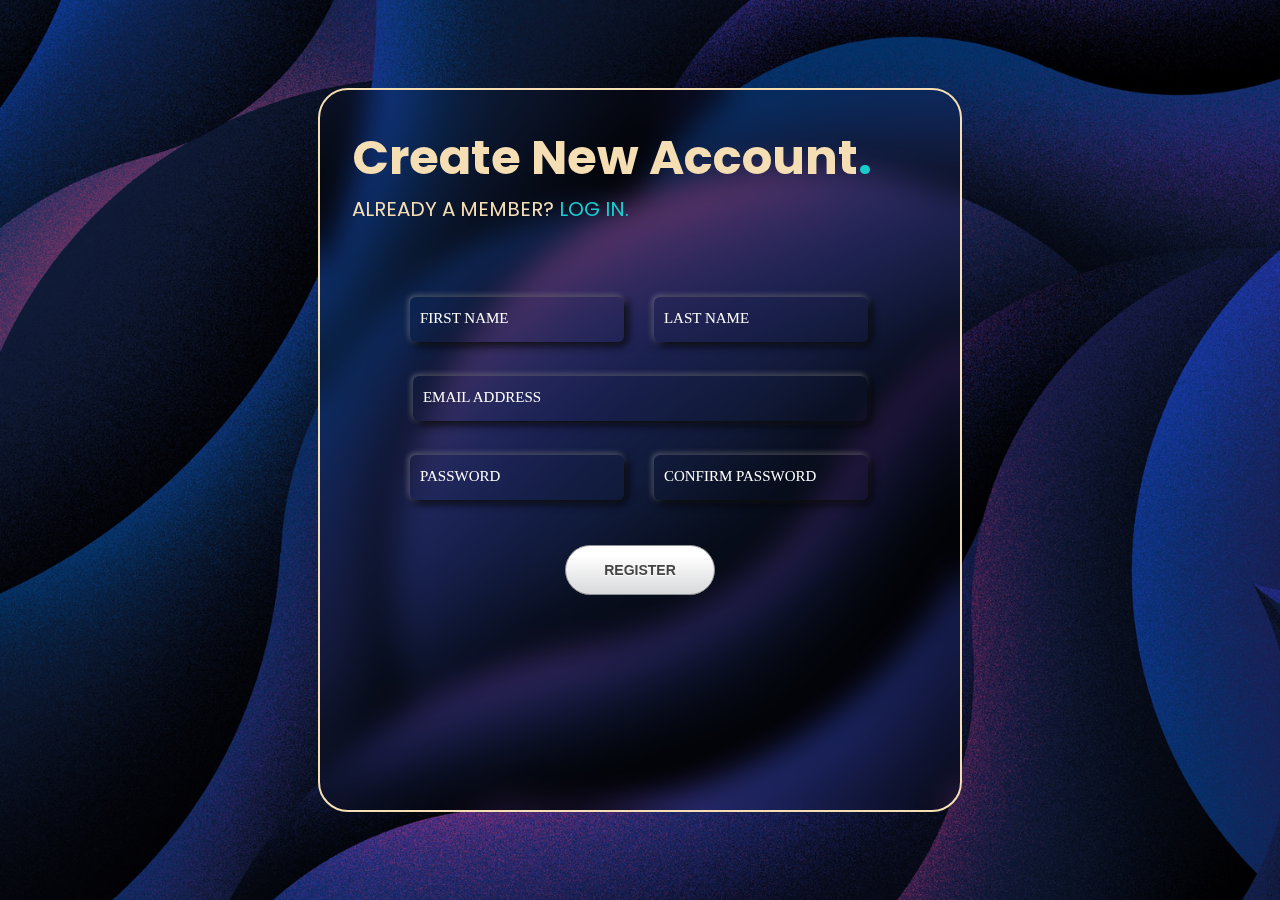
<file: index.html>
<!DOCTYPE html>
<html lang="en">
  <head>
    <meta charset="UTF-8" />
    <meta name="viewport" content="width=device-width, initial-scale=1.0" />
    <title>Login Page</title>
    <link rel="preconnect" href="https://fonts.googleapis.com" />
    <link rel="preconnect" href="https://fonts.gstatic.com" crossorigin />
    <link
      href="https://fonts.googleapis.com/css2?family=Caveat:wght@400..700&family=Poppins:ital,wght@0,100;0,200;0,300;0,400;0,500;0,600;0,700;0,800;0,900;1,100;1,200;1,300;1,400;1,500;1,600;1,700;1,800;1,900&display=swap"
      rel="stylesheet"
    />
    <link rel="stylesheet" href="./style.css" />
  </head>
  <body class="bg-img">
    <div class="container">

        <div class="box1">

          <div class="heading">Create New Account<span class="dot">.</span></div>
          <div class="sub-heading">ALREADY A MEMBER? <span ><a href="./login.html" class="log-in">LOG IN.</a></span></div>
            
        <div class="main-box">
        <div class="main-box-1">
          <div class="panel">
            <div class="container-1">
                <input required="" type="text" name="text" class="input">
                <label class="label">FIRST NAME</label>
            </div>
            <div class="container-1">
                <input required="" type="text" name="text" class="input">
                <label class="label">LAST NAME</label>
            </div>
          </div>
        </div>
        
        <div class="main-box-2">
          <div class="panel-1">
            <div class="container-1">
                <input required="" type="text" name="text" class="input email-box">
                <label class="label">EMAIL ADDRESS</label>
            </div>
          </div>
        </div>

        <div class="main-box-3">
          <div class="panel-2">
            <div class="container-1">
                <input required="" type="text" name="text" class="input">
                <label class="label">PASSWORD</label>
            </div>
            <div class="container-1">
                <input required="" type="text" name="text" class="input">
                <label class="label">CONFIRM PASSWORD</label>
            </div>
          </div>

        </div>
        </div>

        <div class="botton-pos">
          <button>REGISTER</button>
        </div>

        
        </div>
    </div>
  </body>
</html>
</file>
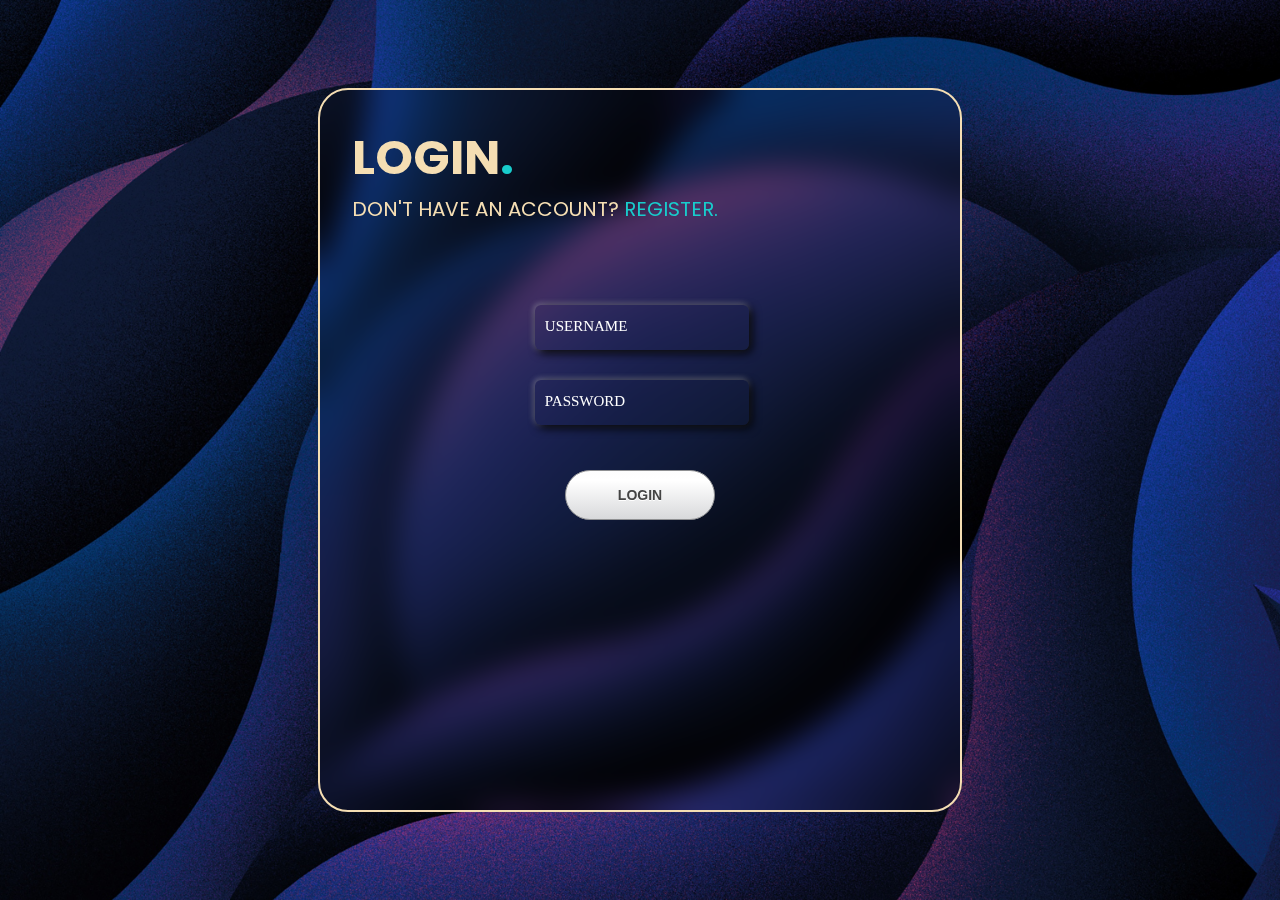
<file: login.html>
<!DOCTYPE html>
<html lang="en">
<head>
    <meta charset="UTF-8">
    <meta name="viewport" content="width=device-width, initial-scale=1.0">
    <title>login page</title>
    <link rel="preconnect" href="https://fonts.googleapis.com" />
    <link rel="preconnect" href="https://fonts.gstatic.com" crossorigin />
    <link
      href="https://fonts.googleapis.com/css2?family=Caveat:wght@400..700&family=Poppins:ital,wght@0,100;0,200;0,300;0,400;0,500;0,600;0,700;0,800;0,900;1,100;1,200;1,300;1,400;1,500;1,600;1,700;1,800;1,900&display=swap"
      rel="stylesheet"
    />
    <link rel="stylesheet" href="./style.css" />
</head>
<body class="bg-img">

    <div class="container">

        <div class="box1">
            <div class="heading">LOGIN<span class="dot">.</span></div>
            <div class="sub-heading">DON'T HAVE AN ACCOUNT? <span ><a href="./index.html" class="log-in">REGISTER.</a></span></div>

            <div class="login-box">
                <div class="container-1">
                    <input required="" type="text" name="text" class="input">
                    <label class="label">USERNAME</label>
                </div>
                <div class="container-1">
                    <input required="" type="text" name="text" class="input">
                    <label class="label">PASSWORD</label>
                </div>
            </div>

            <div class="botton-pos-login">
                <button>LOGIN</button>
              </div>
        </div>

    </div>
    
</body>
</html>
</file>
<file: style.css>
*{
  margin: 0;
  padding: 0;
}
.bg-img{
    background: url(./images/texture-dark-background-purple-3840x2160-3086.jpg) no-repeat;
    background-size: cover;
    background-position: center;
    min-height: 100vh;
}

.container{
  display: flex;
  justify-content: center;
  align-items: center;
  min-height: 100vh;
  z-index: 1;
  @media (max-width:1000px){
    .box1{
      width: 70%;
    }
    .main-box-1{
      flex-direction: column;
    }
    .main-box-2{
      flex-direction: column;
    }
    .main-box-3{
      flex-direction: column;
    }
    .panel{
      flex-direction: column;
      margin-top: 2%;
    }
    .panel-1{
      justify-content: start;
    }
    .panel-2{
      display: inline;
      flex-direction: column;
    }
    .container-1{
      margin-top: 28px;
    }
    .botton-pos-login{
      margin-top: 15%;
    }
  }
  @media (min-width: 1000px){
    .main-box{
      margin-top: 8%;
      margin-right: 5%;
    }
    .main-box-2{
      margin-top: 2%;
    }
    .email-box{
      width: 440px;
      margin-top: none;
    }
    .main-box-3{
      margin-top:2%;
    }
  }
}

.box1{
  /* height: 600px;
  width: 1256px; */
    min-height: 80vh;
    height: 80%px;
    width: 50%;
    margin-top: 48px;
    margin-bottom: 48px;
    border-radius: 30px;
    background: linear-gradient(
        to right bottom,
        rgba(18, 18, 18, 0.4),
        rgba(46, 46, 46, 0.4)
        rgb(0, 0, 0,0.7)
        );
        backdrop-filter: blur(15px);
        filter: drop-shadow;
        position: relative;
        border: 2px solid wheat;
        position: relative;
      }

      .heading{
    color: wheat;
    margin-top: 5%;
    margin-left: 5%;
    margin-right: 5%;
    font-size: 48px;
    font-family: "Poppins", sans-serif;
    font-weight: 700;
    font-style: normal;
  }
  
  .dot{
    color: #18cccc;
  }

  .sub-heading{
    color: wheat;
    margin-left: 5%;
    margin-right: 5%;
    font-size: 20px;
    font-family: "Poppins", sans-serif;
    font-weight: 400;
    font-style: normal;
  }

  .log-in{
    color: #18cccc;
    text-decoration: none;
  }

  .main-box{
    display: flex;
    flex-direction: column;
  }
  .main-box-1{
    display: flex;
    justify-content: center;
    flex-direction: row;
    flex-wrap: wrap;
  }
  .main-box-2{
    display: flex;
    justify-content: center;
    flex-direction: row;
  }
  .main-box-3{
    display: flex;
    justify-content: center;
    flex-direction: row;
  }
  
  .panel{
    display: flex;
    flex-direction: row;
    justify-content: center;
  }

  .panel-1{
    display: flex;
    justify-content: center;
  }

  .panel-2{
    display: flex;
    flex-direction: row;
    justify-content: center;
  }



/* main box content */
.container-1 {
  display: flex;
  flex-direction: column;
  gap: 7px;
  position: relative;
  color: white;
  margin-top: 5%;
  margin-left: 7%;
}

.container-1 .label {
  font-size: 15px;
  padding-left: 10px;
  position: absolute;
  top: 13px;
  transition: 0.3s;
  pointer-events: none;
}

.input {
  width: 200px;
  height: 45px;
  border: none;
  outline: none;
  padding: 0px 7px;
  border-radius: 6px;
  color: #fff;
  font-size: 15px;
  background-color: transparent;
  box-shadow: 3px 3px 10px rgba(0,0,0,1),
  -1px -1px 6px rgba(255, 255, 255, 0.4);
}

.input:focus {
  border: 2px solid transparent;
  color: #fff;
  box-shadow: 3px 3px 10px rgba(0,0,0,1),
  -1px -1px 6px rgba(255, 255, 255, 0.4),
  inset 3px 3px 10px rgba(0,0,0,1),
  inset -1px -1px 6px rgba(255, 255, 255, 0.4);
}

.container-1 .input:valid ~ .label,
.container-1 .input:focus ~ .label {
  transition: 0.3s;
  padding-left: 2px;
  transform: translateY(-35px);
}

.container-1 .input:valid,
.container-1 .input:focus {
  box-shadow: 3px 3px 10px rgba(0,0,0,1),
  -1px -1px 6px rgba(255, 255, 255, 0.4),
  inset 3px 3px 10px rgba(0,0,0,1),
  inset -1px -1px 6px rgba(255, 255, 255, 0.4);
}

  .botton-pos{
    display: flex;
    justify-content: center;
    margin-top: 7%;
  }

  button {
    display: flex;
    align-items: center;
    justify-content: center;
    outline: none;
    cursor: pointer;
    width: 150px;
    height: 50px;
    background-image: linear-gradient(to top, #D8D9DB 0%, #fff 80%, #FDFDFD 100%);
    border-radius: 30px;
    border: 1px solid #8F9092;
    transition: all 0.2s ease;
    font-family: "Source Sans Pro", sans-serif;
    font-size: 14px;
    font-weight: 600;
    color: #444;
    text-shadow: 0 1px #fff;
    margin-bottom: 7%;
  }

  button:hover {
    box-shadow: 0 4px 3px 1px #FCFCFC, 0 6px 8px #D6D7D9, 0 -4px 4px #CECFD1, 0 -6px 4px #FEFEFE, inset 0 0 3px 3px #CECFD1;
  }

  button:active {
    box-shadow: 0 4px 3px 1px #FCFCFC, 0 6px 8px #D6D7D9, 0 -4px 4px #CECFD1, 0 -6px 4px #FEFEFE, inset 0 0 5px 3px #999, inset 0 0 30px #aaa;
  }

  button:focus {
    box-shadow: 0 4px 3px 1px #FCFCFC, 0 6px 8px #D6D7D9, 0 -4px 4px #CECFD1, 0 -6px 4px #FEFEFE, inset 0 0 5px 3px #999, inset 0 0 30px #aaa;
  }

  .login-box{
    display: flex;
    flex-direction: column;
    align-items: center;
    margin-right: 6%;
    margin-top: 8%;
  }

  .botton-pos-login{
    display: flex;
    justify-content: center;
    margin-top: 7%;
  }
</file>
